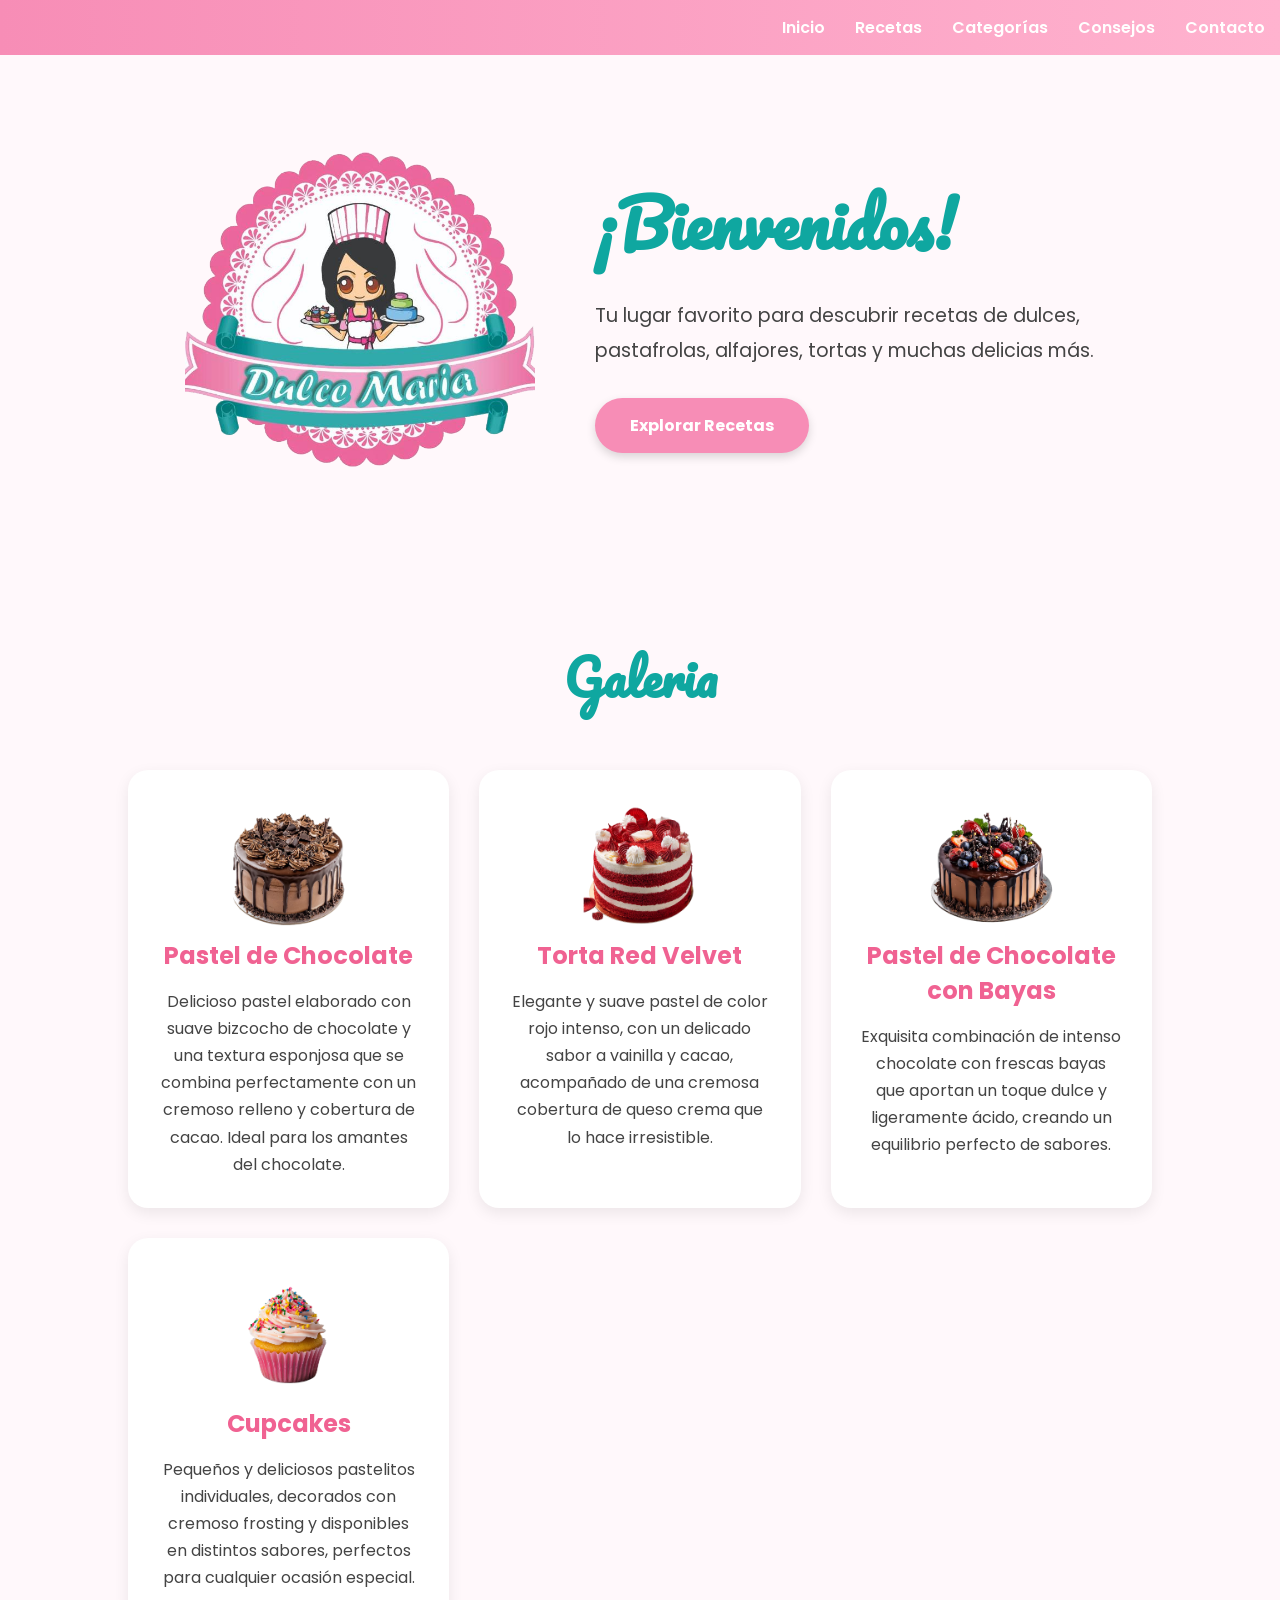
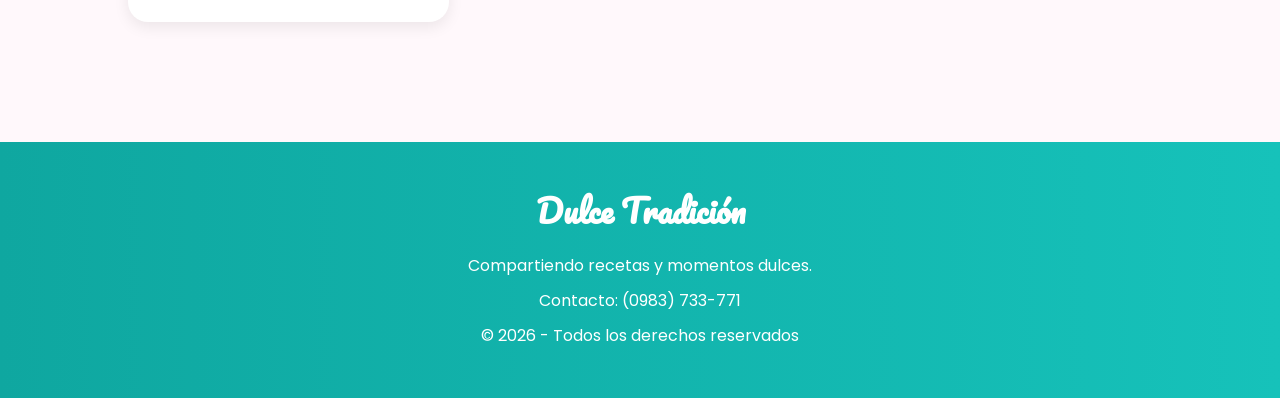
<file: index.html>
<!DOCTYPE html>
<html lang="es">

<head>
    <meta charset="UTF-8">
    <meta name="viewport" content="width=device-width, initial-scale=1.0">
    <title>Dulce Tradición</title>
    <link rel="stylesheet" href="estilos.css">
    <link href="https://fonts.googleapis.com/css2?family=Pacifico&family=Poppins:wght@300;400;600&display=swap"
        rel="stylesheet">
</head>

<body>

    <!-- El botón visible -->
    <label for="menu-toggle" class="hamburguesa">
        <img src="logo.png" alt="Logo Dulce Tradición">
    </label>

    <!-- El interruptor invisible -->
    <input type="checkbox" id="menu-toggle">

    <!-- ================= HEADER ================= -->

    <nav class="flexbox">
        <a href="index.html">Inicio</a>
        <a href="recetas.html">Recetas</a>
        <a href="#">Categorías</a>
        <a href="#">Consejos</a>
        <a href="#">Contacto</a>
    </nav>

    <!-- ================= HERO ================= -->

    <section class="hero">
        <img src="logo.png" alt="Dulce Tradición">

        <div class="hero-text">
            <h2>¡Bienvenidos!</h2>

            <p>
                Tu lugar favorito para descubrir recetas de dulces,
                pastafrolas, alfajores, tortas y muchas delicias más.
            </p>

            <a href="recetas.html" class="btn">Explorar Recetas</a>
        </div>

    </section>

    <!-- ================= Galeria de Imagenes ================= -->

    <section>
        <h2 class="section-title">Galeria</h2>
        <div class="grids">
            <div class="grid">
                <img src="pastel-chocolate.png" alt="Pastel de Chocolate">
                <h3>Pastel de Chocolate</h3>
                <p>
                    Delicioso pastel elaborado con suave bizcocho de chocolate y una textura
                    esponjosa que se combina perfectamente con un cremoso relleno y
                    cobertura de cacao. Ideal para los amantes del chocolate.
                </p>
            </div>

            <div class="grid">
                <img src="pastel-terciopelo-rojo.png" alt="Pastel Red Velvet">
                <h3>Torta Red Velvet</h3>
                <p>
                    Elegante y suave pastel de color rojo intenso,
                    con un delicado sabor a vainilla y cacao,
                    acompañado de una cremosa cobertura de queso crema que lo hace irresistible.
                </p>
            </div>

            <div class="grid">
                <img src="pastel-chocolate-bayas-frescas.png" alt="Pastel de Chocolate con Bayas">
                <h3>Pastel de Chocolate con Bayas</h3>
                <p>
                    Exquisita combinación de intenso chocolate con frescas
                    bayas que aportan un toque dulce y ligeramente ácido,
                    creando un equilibrio perfecto de sabores.
                </p>
            </div>

            <div class="grid">
                <img src="pastel-rosa-salpicaduras-arco-iris.png" alt="Cupcakes">
                <h3>Cupcakes</h3>
                <p>
                    Pequeños y deliciosos pastelitos individuales,
                    decorados con cremoso frosting y disponibles en distintos sabores,
                    perfectos para cualquier ocasión especial.
                </p>
            </div>

        </div>

    </section>

    <!-- ================= FOOTER ================= -->

    <footer>

        <h3>Dulce Tradición</h3>

        <p>
            Compartiendo recetas y momentos dulces.
        </p>

        <p>
            Contacto: (0983) 733-771
        </p>

        <p>
            © 2026 - Todos los derechos reservados
        </p>

    </footer>

</body>

</html>
</file>
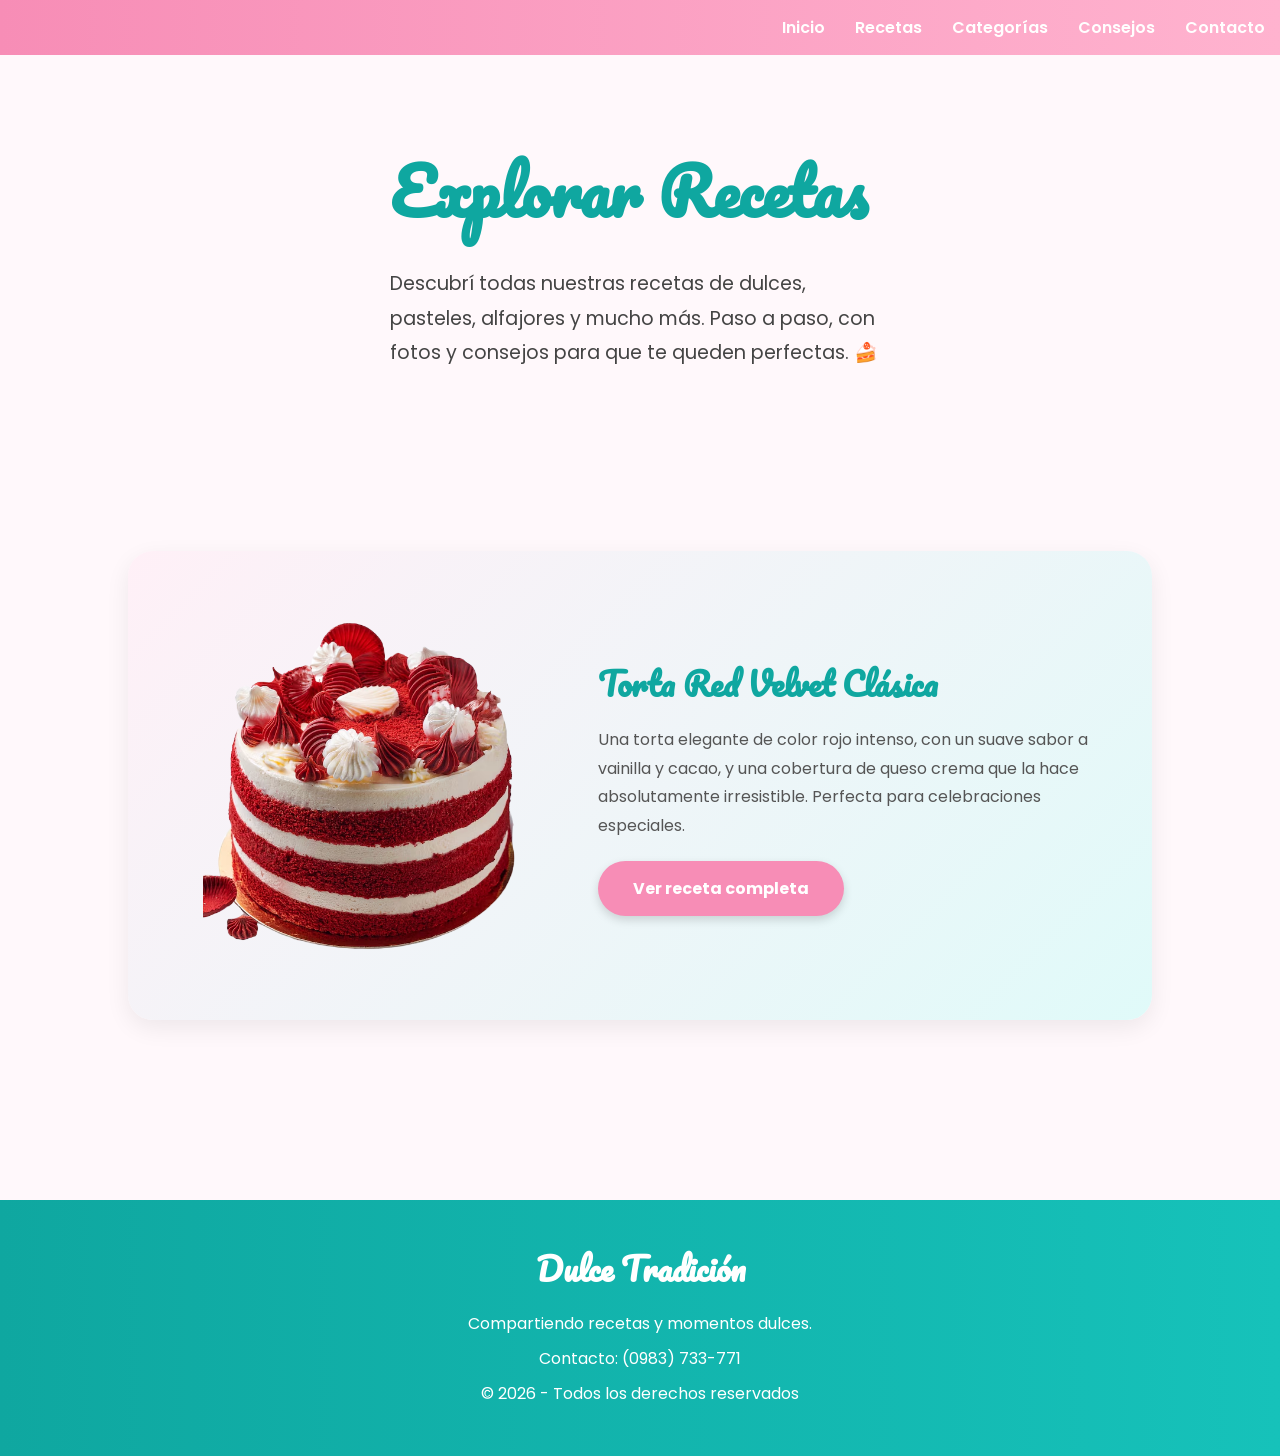
<file: recetas.html>
<!DOCTYPE html>
<html lang="es">

<head>
    <meta charset="UTF-8">
    <meta name="viewport" content="width=device-width, initial-scale=1.0">
    <title>Recetas - Dulce Tradición</title>
    <link rel="stylesheet" href="estilos.css">
    <link href="https://fonts.googleapis.com/css2?family=Pacifico&family=Poppins:wght@300;400;600&display=swap"
        rel="stylesheet">
</head>

<body>

    <!-- Hamburguesa -->
    <label for="menu-toggle" class="hamburguesa">
        <img src="logo.png" alt="Logo Dulce Tradición">
    </label>

    <input type="checkbox" id="menu-toggle" class="oculto">
    
    <nav class="flexbox">
        <a href="index.html">Inicio</a>
        <a href="recetas.html">Recetas</a>
        <a href="#">Categorías</a>
        <a href="#">Consejos</a>
        <a href="#">Contacto</a>
    </nav>

    <!-- ================= HERO RECETAS ================= -->
    <section class="hero">
        <div class="hero-text">
            <h2>Explorar Recetas</h2>
            <p>
                Descubrí todas nuestras recetas de dulces, pasteles, alfajores y mucho más.
                Paso a paso, con fotos y consejos para que te queden perfectas. 🍰
            </p>
        </div>
    </section>



    <!-- ================= RECETA ================= -->
    <section>
        <div class="receta-destacada">

            <img src="pastel-terciopelo-rojo.png" alt="Pastel Red Velvet">

            <div class="destacada-texto">
                <h3>Torta Red Velvet Clásica</h3>
                <p>
                    Una torta elegante de color rojo intenso, con un suave sabor a vainilla y cacao,
                    y una cobertura de queso crema que la hace absolutamente irresistible.
                    Perfecta para celebraciones especiales.
                </p>
                <a href="ver-receta.html" class="btn">Ver receta completa</a>
            </div>
        </div>
    </section>
    <!-- ================= FOOTER ================= -->
    <footer>
        <h3>Dulce Tradición</h3>
        <p>Compartiendo recetas y momentos dulces.</p>
        <p>Contacto: (0983) 733-771</p>
        <p>© 2026 - Todos los derechos reservados</p>
    </footer>
</body>

</html>
</file>
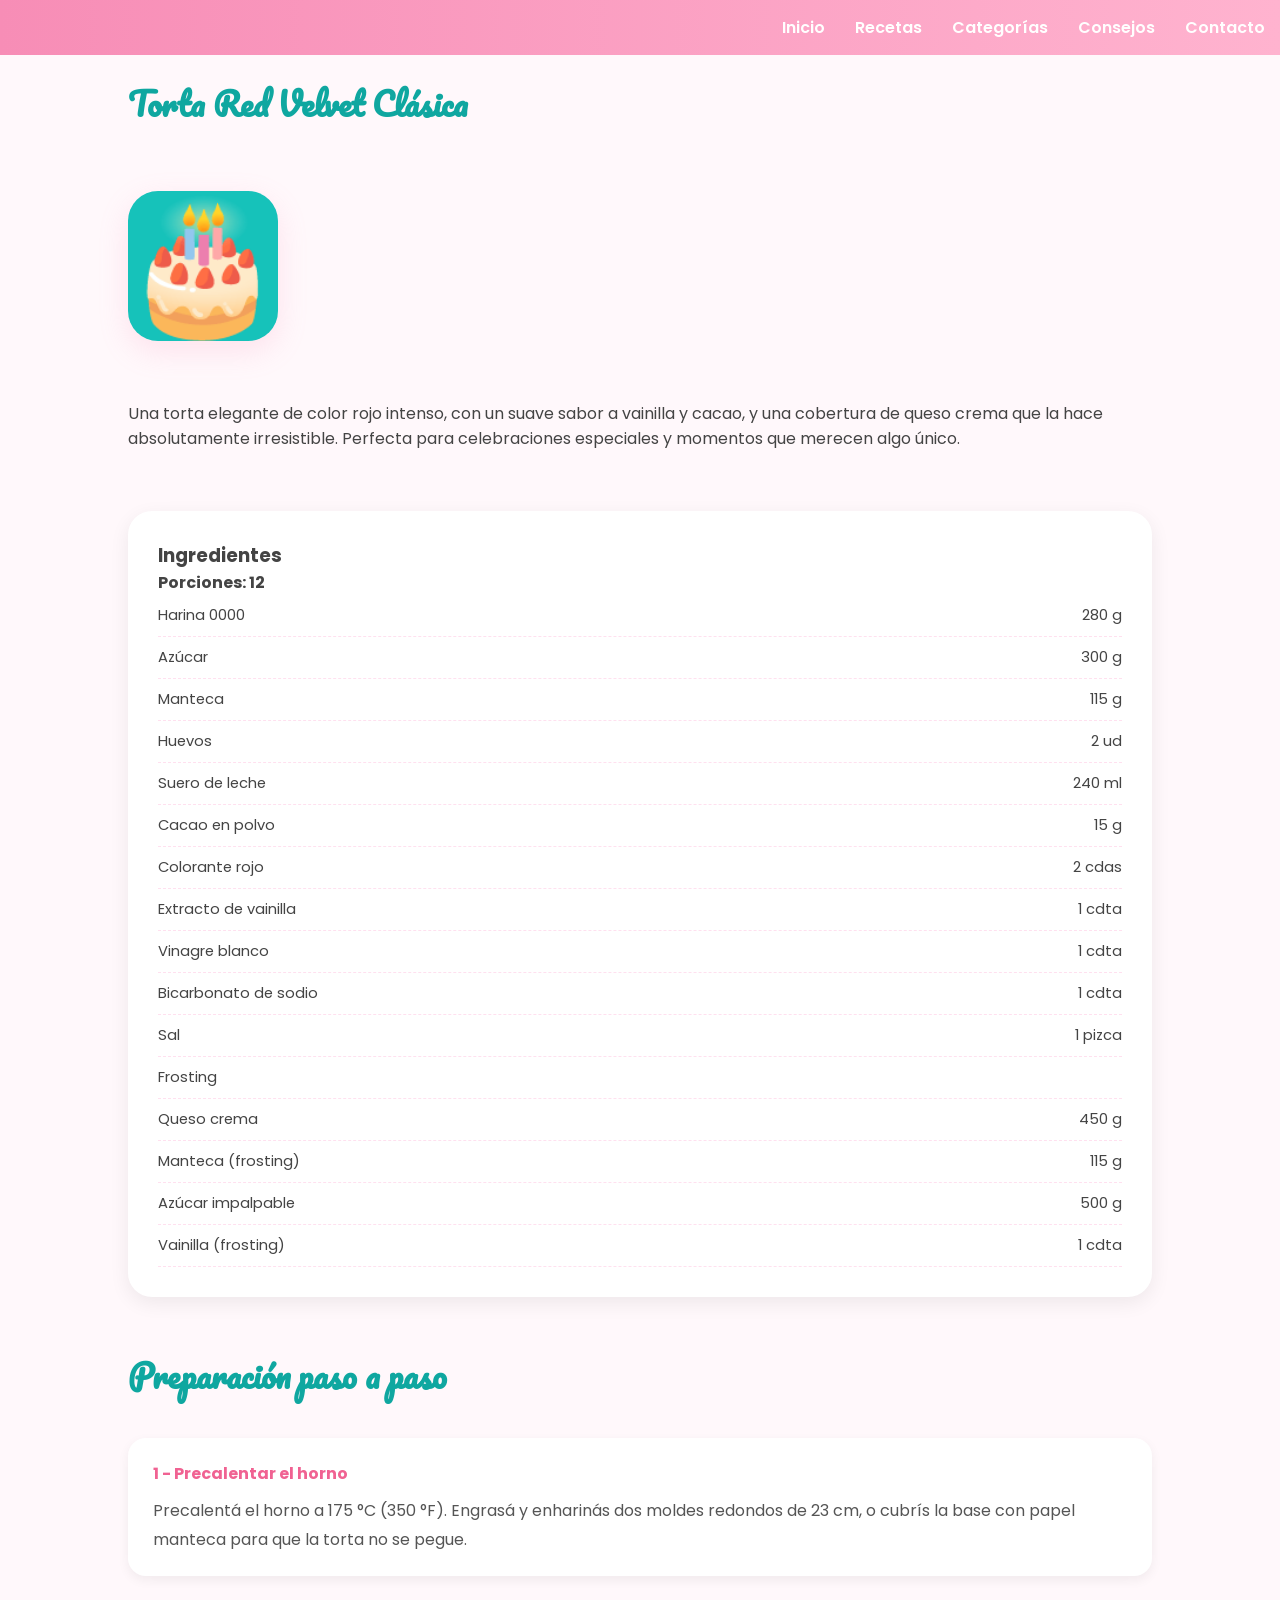
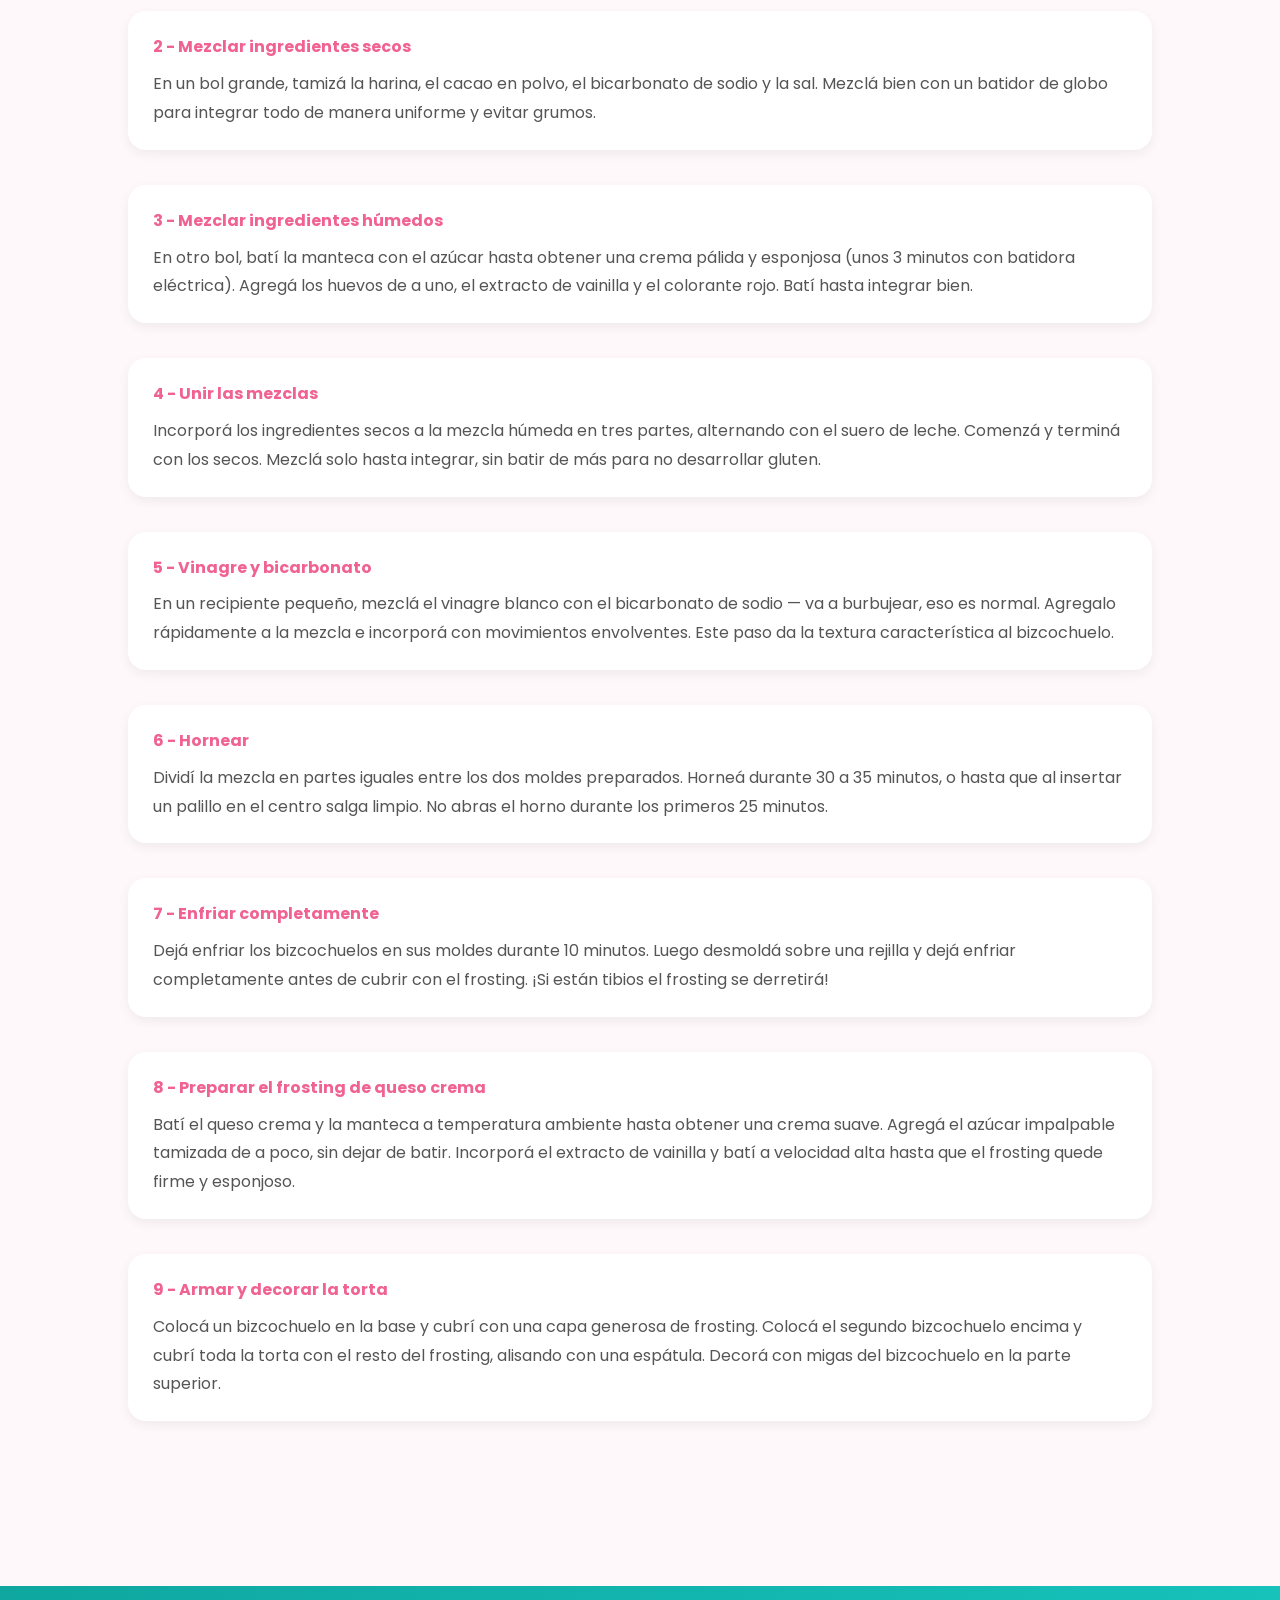
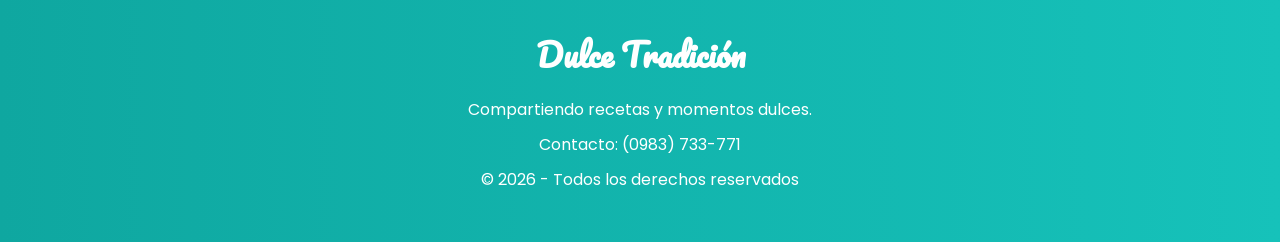
<file: ver-receta.html>
<!DOCTYPE html>
<html lang="es">

<head>
    <meta charset="UTF-8">
    <meta name="viewport" content="width=device-width, initial-scale=1.0">
    <title>Torta Red Velvet - Dulce Tradición</title>
    <link rel="stylesheet" href="estilos.css">
    <link href="https://fonts.googleapis.com/css2?family=Pacifico&family=Poppins:wght@300;400;600&display=swap"
        rel="stylesheet">

</head>

<body>

    <!-- Hamburguesa -->
    <label for="menu-toggle" class="hamburguesa">
        <img src="logo.png" alt="Logo Dulce Tradición">
    </label>
    <input type="checkbox" id="menu-toggle" class="oculto">

    <!-- ================= HEADER ================= -->
    <nav class="flexbox">
        <a href="index.html">Inicio</a>
        <a href="recetas.html">Recetas</a>
        <a href="#">Categorías</a>
        <a href="#">Consejos</a>
        <a href="#">Contacto</a>
    </nav>

    <!-- ================= HERO ================= -->
    <div class="receta-hero">
        <h1>Torta Red Velvet Clásica</h1>
        <div class="receta-hero-emoji">🎂</div>
        <p class="descripcion">
            Una torta elegante de color rojo intenso, con un suave sabor a vainilla y cacao,
            y una cobertura de queso crema que la hace absolutamente irresistible.
            Perfecta para celebraciones especiales y momentos que merecen algo único.
        </p>

    </div>

    <!-- ================= CONTENIDO PRINCIPAL ================= -->
    <div class="receta-contenido">
        <!-- INGREDIENTES (sidebar) -->
        <div>
            <div class="sidebar-card">
                <h3>Ingredientes</h3>

                <h4>Porciones: 12</h4>

                <div>
                    <div class="ingrediente-item">
                        <span>Harina 0000</span>
                        <span>280 g</span>
                    </div>
                    <div class="ingrediente-item">
                        <span>Azúcar</span>
                        <span>300 g</span>
                    </div>
                    <div class="ingrediente-item">
                        <span>Manteca</span>
                        <span>115 g</span>
                    </div>
                    <div class="ingrediente-item">
                        <span>Huevos</span>
                        <span>2 ud</span>
                    </div>
                    <div class="ingrediente-item">
                        <span>Suero de leche</span>
                        <span>240 ml</span>
                    </div>
                    <div class="ingrediente-item">
                        <span>Cacao en polvo</span>
                        <span>15 g</span>
                    </div>
                    <div class="ingrediente-item">
                        <span>Colorante rojo</span>
                        <span>2 cdas</span>
                    </div>
                    <div class="ingrediente-item">
                        <span>Extracto de vainilla</span>
                        <span>1 cdta</span>
                    </div>
                    <div class="ingrediente-item">
                        <span>Vinagre blanco</span>
                        <span>1 cdta</span>
                    </div>
                    <div class="ingrediente-item">
                        <span>Bicarbonato de sodio</span>
                        <span>1 cdta</span>
                    </div>
                    <div class="ingrediente-item">
                        <span>Sal</span>
                        <span>1 pizca</span>
                    </div>

                    <div class="ingrediente-item">
                        <span>Frosting</span>
                    </div>
                    <div class="ingrediente-item">
                        <span>Queso crema</span>
                        <span>450 g</span>
                    </div>
                    <div class="ingrediente-item">
                        <span>Manteca (frosting)</span>
                        <span>115 g</span>
                    </div>
                    <div class="ingrediente-item">
                        <span>Azúcar impalpable</span>
                        <span>500 g</span>
                    </div>
                    <div class="ingrediente-item">
                        <span>Vainilla (frosting)</span>
                        <span>1 cdta</span>
                    </div>
                </div>
            </div>
        </div>

        <!-- PASOS (columna principal) -->
        <div>
            <h2 class="pasos-titulo" id="pasos">Preparación paso a paso</h2>

            <div class="paso">
                <div class="paso-contenido">
                    <h4> 1 - Precalentar el horno</h4>
                    Precalentá el horno a 175 °C (350 °F). Engrasá y enharinás dos moldes redondos de 23 cm,
                    o cubrís la base con papel manteca para que la torta no se pegue.
                </div>
            </div>

            <div class="paso">
                <div class="paso-contenido">
                    <h4>2 - Mezclar ingredientes secos</h4>
                    En un bol grande, tamizá la harina, el cacao en polvo, el bicarbonato de sodio y la sal.
                    Mezclá bien con un batidor de globo para integrar todo de manera uniforme y evitar grumos.
                </div>
            </div>

            <div class="paso">
                <div class="paso-contenido">
                    <h4>3 - Mezclar ingredientes húmedos</h4>
                    En otro bol, batí la manteca con el azúcar hasta obtener una crema pálida y esponjosa
                    (unos 3 minutos con batidora eléctrica). Agregá los huevos de a uno, el extracto de vainilla
                    y el colorante rojo. Batí hasta integrar bien.
                </div>
            </div>

            <div class="paso">
                <div class="paso-contenido">
                    <h4>4 - Unir las mezclas</h4>
                    Incorporá los ingredientes secos a la mezcla húmeda en tres partes, alternando con
                    el suero de leche. Comenzá y terminá con los secos. Mezclá solo hasta integrar,
                    sin batir de más para no desarrollar gluten.
                </div>
            </div>

            <div class="paso">
                <div class="paso-contenido">
                    <h4>5 - Vinagre y bicarbonato</h4>
                    En un recipiente pequeño, mezclá el vinagre blanco con el bicarbonato de sodio —
                    va a burbujear, eso es normal. Agregalo rápidamente a la mezcla e incorporá con
                    movimientos envolventes. Este paso da la textura característica al bizcochuelo.
                </div>
            </div>

            <div class="paso">
                <div class="paso-contenido">
                    <h4>6 - Hornear</h4>
                    Dividí la mezcla en partes iguales entre los dos moldes preparados. Horneá durante
                    30 a 35 minutos, o hasta que al insertar un palillo en el centro salga limpio.
                    No abras el horno durante los primeros 25 minutos.
                </div>
            </div>

            <div class="paso">
                <div class="paso-contenido">
                    <h4>7 - Enfriar completamente</h4>
                    Dejá enfriar los bizcochuelos en sus moldes durante 10 minutos. Luego desmoldá
                    sobre una rejilla y dejá enfriar completamente antes de cubrir con el frosting.
                    ¡Si están tibios el frosting se derretirá!
                </div>
            </div>

            <div class="paso">
                <div class="paso-contenido">
                    <h4>8 - Preparar el frosting de queso crema</h4>
                    Batí el queso crema y la manteca a temperatura ambiente hasta obtener una crema suave.
                    Agregá el azúcar impalpable tamizada de a poco, sin dejar de batir. Incorporá el extracto
                    de vainilla y batí a velocidad alta hasta que el frosting quede firme y esponjoso.
                </div>
            </div>

            <div class="paso">
                <div class="paso-contenido">
                    <h4>9 - Armar y decorar la torta</h4>
                    Colocá un bizcochuelo en la base y cubrí con una capa generosa de frosting.
                    Colocá el segundo bizcochuelo encima y cubrí toda la torta con el resto del frosting,
                    alisando con una espátula. Decorá con migas del bizcochuelo en la parte superior.
                </div>
            </div>
        </div>
    </div>

    <!-- ================= FOOTER ================= -->
    <footer>
        <h3>Dulce Tradición</h3>
        <p>Compartiendo recetas y momentos dulces.</p>
        <p>Contacto: (0983) 733-771</p>
        <p>© 2026 - Todos los derechos reservados</p>
    </footer>

</body>

</html>
</file>
<file: estilos.css>
* {
    margin: 0;
    padding: 0;
    box-sizing: border-box;
}

body {
    font-family: 'Poppins', sans-serif;
    background: #FFF8FB;
    color: #444;
}

/* ================= HEADER ================= */

header {
    background: linear-gradient(90deg, #F78DB6, #FFB3CF);
    padding: 15px 40px;
    display: flex;
    justify-content: space-between;
    align-items: center;
    box-shadow: 0 2px 10px rgba(0, 0, 0, 0.1);
}

.flexbox {
    display: flex;
    justify-content: end;    
    background: linear-gradient(90deg, #F78DB6, #FFB3CF);
    gap: 30px;
    padding: 15px;
}

nav ul {
    display: flex;
    list-style: none;
    gap: 30px;
}

nav a {
    text-decoration: none;
    color: white;
    font-weight: 600;
    transition: 0.3s;
}

nav a:hover {
    color: #0FA7A0;
}

/* ================= HERO ================= */

.hero {
    display: flex;
    align-items: center;
    justify-content: center;
    gap: 60px;
    padding: 80px 10%;
    flex-wrap: wrap;
}

.hero img {
    width: 350px;
    max-width: 100%;
}

.hero-text {
    max-width: 500px;
}

.hero-text h2 {
    font-family: 'Pacifico', cursive;
    font-size: 4rem;
    color: #0FA7A0;
    margin-bottom: 20px;
}

.hero-text p {
    font-size: 1.2rem;
    line-height: 1.8;
    margin-bottom: 30px;
}

.btn {
    display: inline-block;
    padding: 15px 35px;
    background: #F78DB6;
    color: white;
    border-radius: 50px;
    text-decoration: none;
    font-weight: bold;
    transition: 0.3s;
    box-shadow: 0 4px 10px rgba(0, 0, 0, 0.15);
}

.btn:hover {
    background: #0FA7A0;
    transform: translateY(-3px);
}

/* ================= SECTION ================= */

section {
    padding: 70px 10%;
}

.section-title {
    text-align: center;
    font-family: 'Pacifico', cursive;
    font-size: 3rem;
    color: #0FA7A0;
    margin-bottom: 50px;
}

/* ================= GRID ================= */

.grids {
    display: grid;
    grid-template-columns: repeat(auto-fit, minmax(250px, 1fr));
    gap: 30px;
}

.grid {
    background: white;
    border-radius: 20px;
    padding: 30px;
    text-align: center;
    box-shadow: 0 5px 15px rgba(0, 0, 0, 0.08);
    transition: 0.3s;
}

.grid:hover {
    transform: translateY(-8px);
}

.grid h3 {
    color: #F06292;
    margin-bottom: 15px;
    font-size: 1.5rem;
}

.grid p {
    line-height: 1.7;
}

.grid img {
    width: 50%;
}

/* ================= FEATURES ================= */

.features {
    display: grid;
    grid-template-columns: repeat(auto-fit, minmax(180px, 1fr));
    gap: 25px;
    text-align: center;
}

.feature {
    background: #FFFFFF;
    padding: 25px;
    border-radius: 20px;
    box-shadow: 0 5px 12px rgba(0, 0, 0, 0.06);
}

.feature span {
    font-size: 3rem;
}

.feature h4 {
    margin-top: 15px;
    color: #0FA7A0;
}

/* ================= FOOTER ================= */

footer {
    background: linear-gradient(90deg, #0FA7A0, #16C2BA);
    color: white;
    text-align: center;
    padding: 40px 20px;
    margin-top: 50px;
}

footer h3 {
    font-family: 'Pacifico', cursive;
    font-size: 2rem;
    margin-bottom: 15px;
}

footer p {
    margin-bottom: 10px;
}

/* ================= RESPONSIVE ================= */

/* 1. Ocultamos el checkbox real */

#menu-toggle {
    display: none;
}

.hamburguesa {
    display: none;
    background: linear-gradient(90deg, #F7DBb6, #FFB3CF);
    align-items: center;
    gap: 15px;
}

.hamburguesa img {
    width: 40px;
    height: 40px;
    border-radius: 50%;
    object-fit: fill;
    border: 1px solid white;
}

.hamburguesa h1 {
    font-family: 'Pacifico', cursive;
    color: white;
    font-size: 1rem;
    text-shadow: 2px 2px 4px rgba(0, 0, 0, 0.2);
}

@media(max-width:768px) {

    .hamburguesa {
        display: block;
    }

    .flexbox {
        display: none;
        flex-direction: column;        
    }

    header {
        display: none;
    }

    #menu-toggle:checked ~.flexbox {
        display: flex;
    }

    .grid {
        grid-template-columns: 1fr;
    }

    .receta-contenido {
        grid-template-columns: 1fr;
    }

    .receta-hero {
        grid-template-columns: 1fr;
        gap: 30px;
    }

    .receta-hero-emoji {
        height: 220px;
        font-size: 6rem;
    }

    .receta-hero-info h1 {
        font-size: 2rem;
    }
    
}

/* ================= RECETAS ================= */
.receta-card {
    background: white;
    border-radius: 20px;
    overflow: hidden;
    box-shadow: 0 5px 15px rgba(0, 0, 0, 0.08);
    transition: 0.3s;
    display: flex;
    flex-direction: column;
}

.receta-card:hover {
    transform: translateY(-8px);
    box-shadow: 0 12px 25px rgba(0, 0, 0, 0.12);
}

.receta-img {
    width: 100%;
    height: 200px;
    object-fit: cover;
    background: linear-gradient(135deg, #ffb3cf, #f78db6);
    display: flex;
    align-items: center;
    justify-content: center;
    font-size: 4rem;
}

.receta-body {
    padding: 20px;
    flex: 1;
    display: flex;
    flex-direction: column;
}

.receta-tag {
    display: inline-block;
    background: #FFF0F7;
    color: #F78DB6;
    font-size: 0.75rem;
    font-weight: 600;
    padding: 4px 12px;
    border-radius: 50px;
    margin-bottom: 10px;
    width: fit-content;
}

.receta-card h3 {
    color: #F06292;
    margin-bottom: 10px;
    font-size: 1.2rem;
}

.receta-card p {
    line-height: 1.6;
    font-size: 0.9rem;
    color: #666;
    flex: 1;
}

.receta-meta {
    display: flex;
    gap: 15px;
    margin-top: 15px;
    padding-top: 15px;
    border-top: 1px solid #FFF0F7;
}

.receta-meta span {
    font-size: 0.82rem;
    color: #aaa;
    display: flex;
    align-items: center;
    gap: 5px;
}

.receta-meta span b {
    color: #0FA7A0;
}

.btn-receta {
    display: inline-block;
    margin-top: 15px;
    padding: 10px 22px;
    background: #F78DB6;
    color: white;
    border-radius: 50px;
    text-decoration: none;
    font-weight: 600;
    font-size: 0.85rem;
    transition: 0.3s;
    text-align: center;
}

.btn-receta:hover {
    background: #0FA7A0;
    transform: translateY(-2px);
}

/* ================= DESTACADO ================= */
.receta-destacada {
    background: linear-gradient(135deg, #FFF0F7, #E0FAF9);
    border-radius: 25px;
    padding: 50px;
    display: flex;
    align-items: center;
    gap: 50px;
    flex-wrap: wrap;
    margin-bottom: 60px;
    box-shadow: 0 8px 25px rgba(0, 0, 0, 0.07);
}

.receta-destacada .emoji-grande {
    font-size: 8rem;
    line-height: 1;
}

.receta-destacada img {
    width: 40%;
}

.destacada-texto {
    flex: 1;
    min-width: 250px;
}

.destacada-badge {
    display: inline-block;
    background: #F78DB6;
    color: white;
    font-size: 0.8rem;
    font-weight: 600;
    padding: 5px 16px;
    border-radius: 50px;
    margin-bottom: 15px;
    letter-spacing: 0.5px;
}

.destacada-texto h3 {
    font-family: 'Pacifico', cursive;
    font-size: 2rem;
    color: #0FA7A0;
    margin-bottom: 15px;
}

.destacada-texto p {
    font-size: 1rem;
    line-height: 1.8;
    color: #555;
    margin-bottom: 20px;
}

.destacada-info span {
    font-size: 0.9rem;
    color: #888;
}

.destacada-info span b {
    color: #0FA7A0;
}

.pag-btn {
    width: 40px;
    height: 40px;
    border-radius: 50%;
    border: 2px solid #F78DB6;
    background: transparent;
    color: #F78DB6;
    font-family: 'Poppins', sans-serif;
    font-weight: 600;
    cursor: pointer;
    transition: 0.3s;
}

.pag-btn:hover,
.pag-btn.activo {
    background: #F78DB6;
    color: white;
}

/* ================= RECETA ================= */
.receta-hero {
    display: grid;
    grid-template-columns: 1fr;
    gap: 60px;
    padding: 20px 10% 60px;
    align-items: center;
}

.receta-hero h1 {
    font-family: 'Pacifico', cursive;
    color: #0FA7A0;
}

.receta-hero-emoji {
    background: #16C2BA;
    border-radius: 30px;
    height: 150px;
    width: 150px;
    display: flex;
    align-items: center;
    justify-content: center;
    font-size: 8rem;
    box-shadow: 0 10px 30px rgba(247, 141, 182, 0.2);
}

.receta-hero-info {
    display: inline-block;
    background: #fff0f7;
    color: #f78db6;
    font-size: 0.8rem;
    font-weight: 600;
    padding: 5px 16px;
    border-radius: 50px;
    margin-bottom: 15px;
}


/* ================= LAYOUT PRINCIPAL ================= */
.receta-contenido {
    display: grid;
    grid-template-columns: 1fr;
    gap: 50px;
    padding: 0 10% 80px;
    align-items: start;
}

/* ================= INGREDIENTES (sidebar) ================= */
.sidebar-card {
    background: white;
    border-radius: 24px;
    padding: 30px;
    box-shadow: 0 6px 20px rgba(0, 0, 0, 0.07);
    position: sticky;
    top: 30px;
}

.ingrediente-item {
    display: flex;
    justify-content: space-between;
    align-items: center;
    padding: 10px 0;
    border-bottom: 1px dashed #ffe0ef;
    font-size: 0.92rem;
}

/* ================= PASO A PASO ================= */
.pasos-titulo {
    font-family: 'Pacifico', cursive;
    font-size: 2rem;
    color: #0fa7a0;
    margin-bottom: 35px;
}

.paso {
    display: flex;
    gap: 25px;
    margin-bottom: 35px;
    align-items: flex-start;
}

.paso-contenido {
    flex: 1;
    background: white;
    border-radius: 18px;
    padding: 22px 25px;
    box-shadow: 0 4px 12px rgba(0, 0, 0, 0.06);
    line-height: 1.8;
    color: #555;
    position: relative;
}

.paso-contenido h4 {
    color: #f06292;
    font-size: 1rem;
    margin-bottom: 8px;
}
</file>
